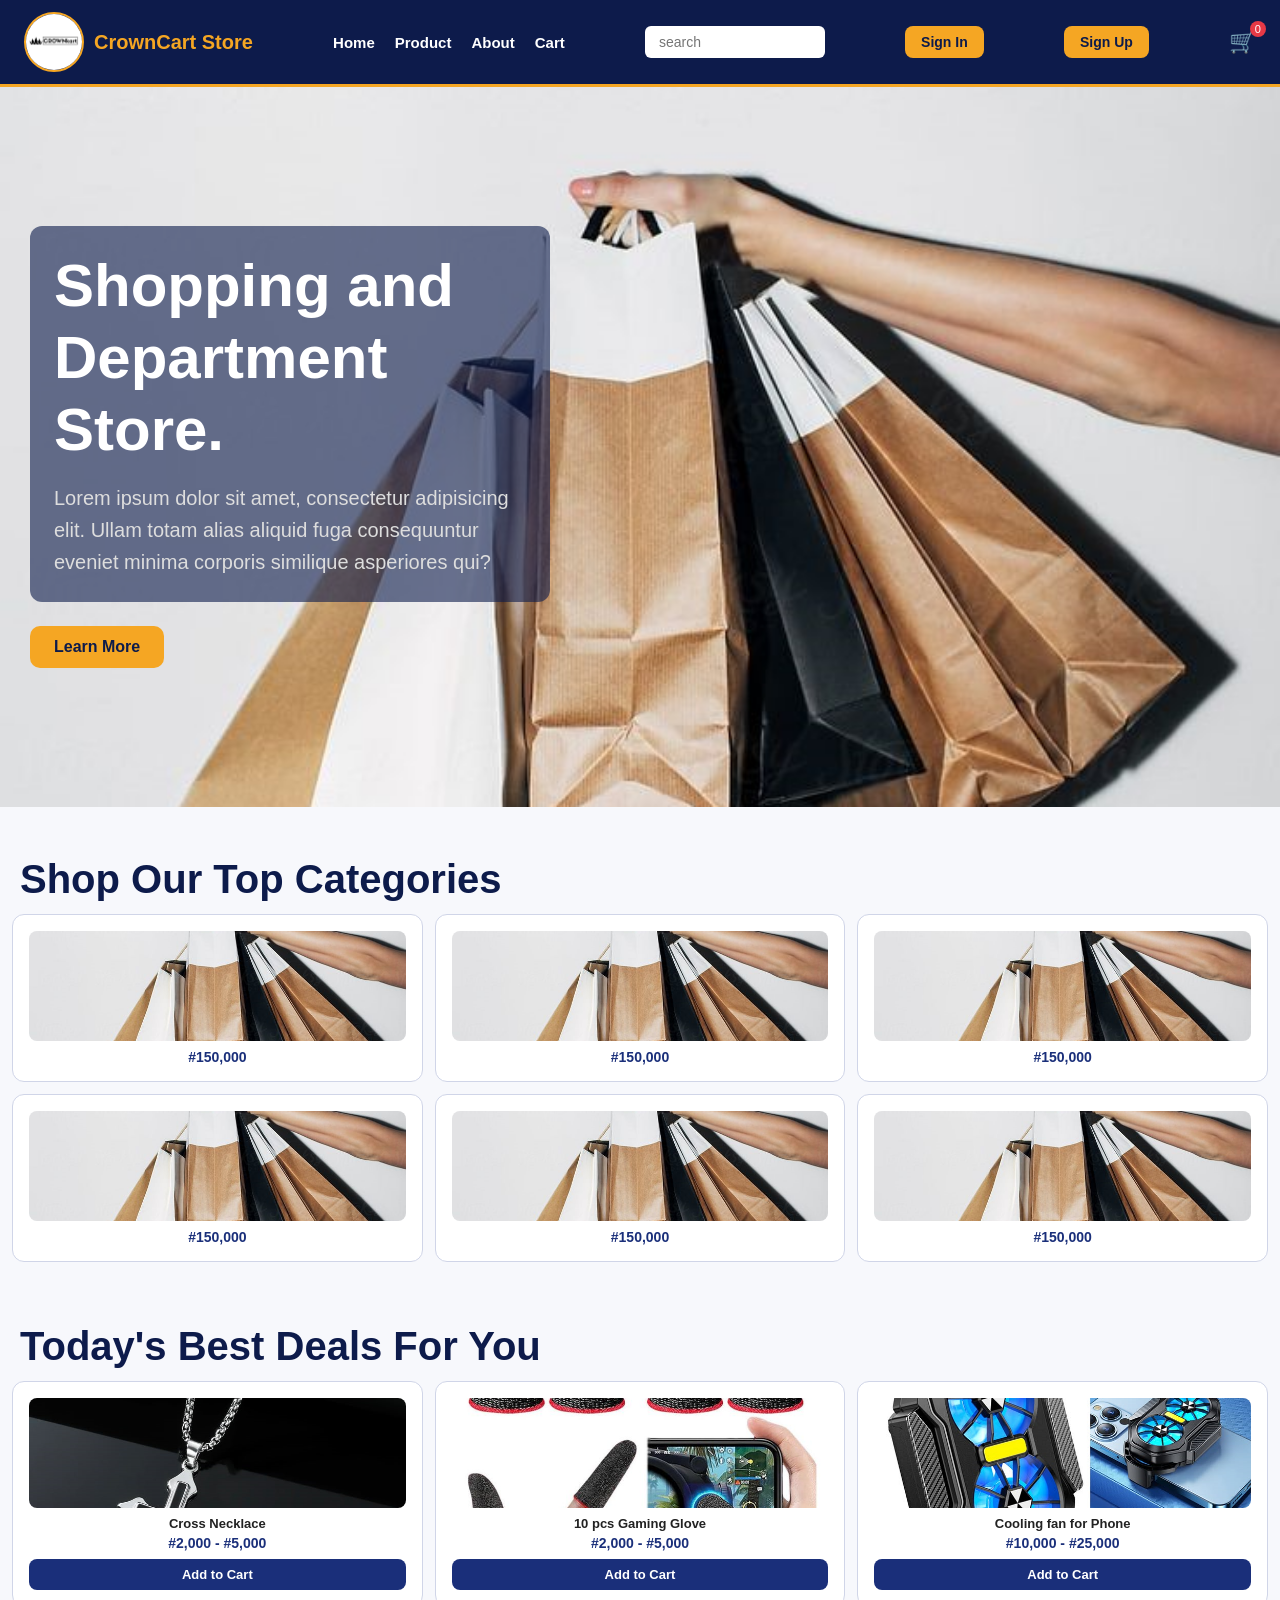
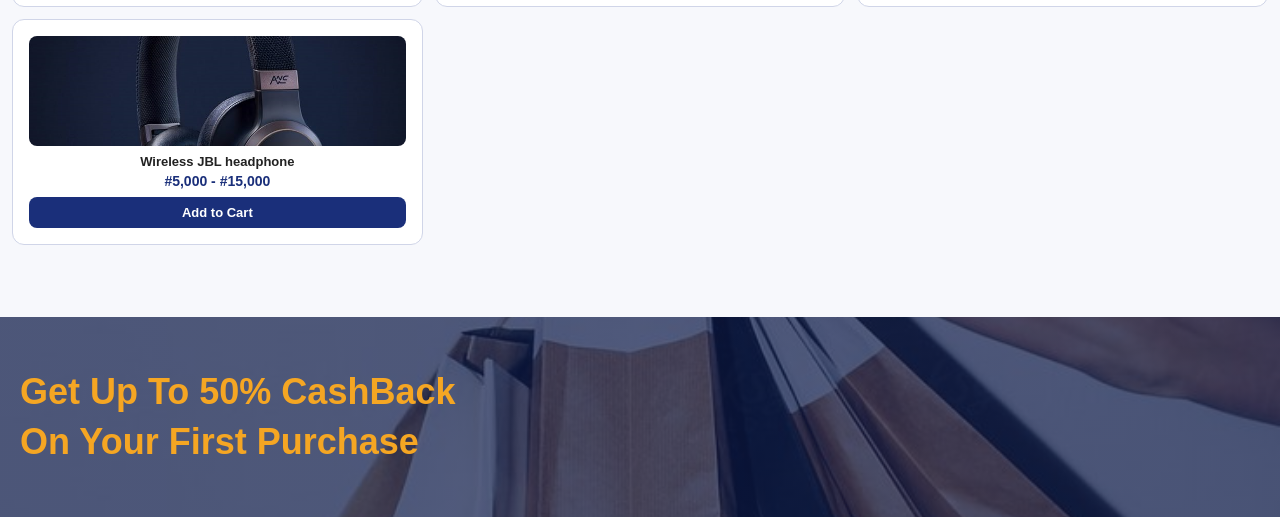
<file: index.html>
<!DOCTYPE html>
<html lang="en">
<head>
    <meta charset="UTF-8">
    <meta name="viewport" content="width=device-width, initial-scale=1.0">
    <title>CrownCart Store</title>
    <link rel="stylesheet" href="online.css">
</head>
<body>
    <header>
        <div class="crownhead">
        <img src="images/crownlogo.png" alt="">
        <h1>CrownCart Store</h1>
        </div>
        <nav>
            <ul>
                <a href="index.html"><li>Home</li></a>
                <a href="product.html"><li>Product</li></a>
                <a href="about.html"><li>About</li></a>
                <a href="cart.html"><li>Cart</li></a>
            </ul>
        </nav>
        <input type="search" placeholder="search" class="search">
        <button class="sign" onclick="window.location.href='signin.html'">Sign In</button>
<button class="sign" onclick="window.location.href='signup.html'">Sign Up</button>
        <div class="cart-icon" onclick="goToCart()">🛒 <span id="cart-count">0</span></div>
        <button class="hamburger" onclick="this.closest('header').querySelector('nav').classList.toggle('open')">
  <span></span>
  <span></span>
  <span></span>
</button>
    </header>
    <div id="welcome-banner" style="display:none; background:#0D1B4B; color:#F5A623; 
     text-align:center; padding:10px; font-weight:bold; font-size:15px;">
</div>
    <div class="crownback">
        <div>
        <h1>Shopping and <br>Department Store.</h1>
        <p>Lorem ipsum dolor sit amet, consectetur adipisicing elit. Ullam totam alias aliquid fuga consequuntur eveniet minima corporis similique asperiores qui?</p>
        </div>
        <a href="about.html"> <button class="learn">Learn More</button></a>
    </div>
    <h1 class="cat">Shop Our Top Categories</h1>
    <main class="maintop">
        <div class="top">
            <img src="images/download.png" alt="">
            <p>#150,000</p>
        </div>
         <div class="top">
            <img src="images/download.png" alt="">
            <p>#150,000</p>
        </div>
         <div class="top">
            <img src="images/download.png" alt="">
            <p>#150,000</p>
        </div>
         <div class="top">
            <img src="images/download.png" alt="">
            <p>#150,000</p>
        </div>
         <div class="top">
            <img src="images/download.png" alt="">
            <p>#150,000</p>
        </div>
         <div class="top">
            <img src="images/download.png" alt="">
            <p>#150,000</p>
        </div>
    </main >
     <h1 class="best">Today's Best Deals For You</h1>
    <main class="maintop">
    <div class="top">
            <img src="cross.png" alt="">
            <h6>Cross Necklace</h6>
            <p>#2,000 - #5,000</p>
            <button onclick="addToCart('Cross Necklace', 2500, 'cross.png')">
Add to Cart
</button>
        </div>
         <div class="top">
            <img src="gamingglove.png" alt="">
             <h6>10 pcs Gaming Glove</h6>
            <p>#2,000 - #5,000</p>
             <button onclick="addToCart('10 pcs Gaming Glove', 3999, 'gamingglove.png')">
Add to Cart
</button>
        </div>
         <div class="top">
            <img src="Coolingfan.png" alt="">
             <h6>Cooling fan for Phone</h6>
            <p>#10,000 - #25,000</p>
             <button onclick="addToCart('Cooling fan for Phone',13500, 'Coolingfan.png')">
Add to Cart
</button>
        </div>
         <div class="top">
            <img src="JBL.png" alt="">
             <h6>Wireless JBL headphone</h6>
            <p>#5,000 - #15,000</p>
                <button onclick="addToCart('Wireless JBL headphone', 12599, 'JBL.png')">
Add to Cart
</button>
        </div>
        </main>
        <div class="lastdiv">
            <h1>Get Up To 50% CashBack <br>On Your First Purchase </h1>
        </div>
   <script>
// ===== CART COUNT =====
function updateCartCount() {
    const loggedInUser = JSON.parse(localStorage.getItem("loggedInUser"));
    const cartKey = loggedInUser ? "cart_" + loggedInUser.email : "cart";
    let cart = JSON.parse(localStorage.getItem(cartKey)) || [];
    let totalItems = 0;
    cart.forEach(item => totalItems += item.quantity);
    document.getElementById("cart-count").innerText = totalItems;
}

// ===== GO TO CART =====
function goToCart() {
    window.location.href = "cart.html";
}

// ===== ADD TO CART =====
function addToCart(name, price, image) {
    const loggedInUser = JSON.parse(localStorage.getItem("loggedInUser"));

    if (!loggedInUser) {
        localStorage.setItem("redirectAfterLogin", window.location.href);
        alert("Please sign in to add items to your cart.");
        window.location.href = "signin.html";
        return;
    }

    const cartKey = "cart_" + loggedInUser.email;
    let cart = JSON.parse(localStorage.getItem(cartKey)) || [];
    cart.push({ name, price, image, quantity: 1 });
    localStorage.setItem(cartKey, JSON.stringify(cart));
    alert("Added to cart!");
    updateCartCount();
}

// ===== LOGOUT =====
function logout() {
    localStorage.removeItem("loggedInUser");
    location.reload();
}

// ===== ON PAGE LOAD =====
const loggedInUser = JSON.parse(localStorage.getItem("loggedInUser"));

if (loggedInUser) {
    // Hide sign in/up buttons
    document.querySelectorAll(".sign").forEach(btn => btn.style.display = "none");

    // Show greeting in header
    const header = document.querySelector("header");
    const greeting = document.createElement("span");
    greeting.style.cssText = "color:#F5A623; font-weight:bold; font-size:14px;";
    greeting.innerHTML = `<a href="profile.html" style="color:#F5A623; font-weight:bold;">👤 ${loggedInUser.name}</a> | <a href="#" onclick="logout()" style="color:#E63946;">Logout</a>`;
    header.appendChild(greeting);

    // Show welcome banner
    const banner = document.getElementById("welcome-banner");
    banner.style.display = "block";
    banner.textContent = `👋 Welcome back, ${loggedInUser.name}! Check out today's deals.`;
}

updateCartCount();
</script>
    
</body>
</html>
</file>
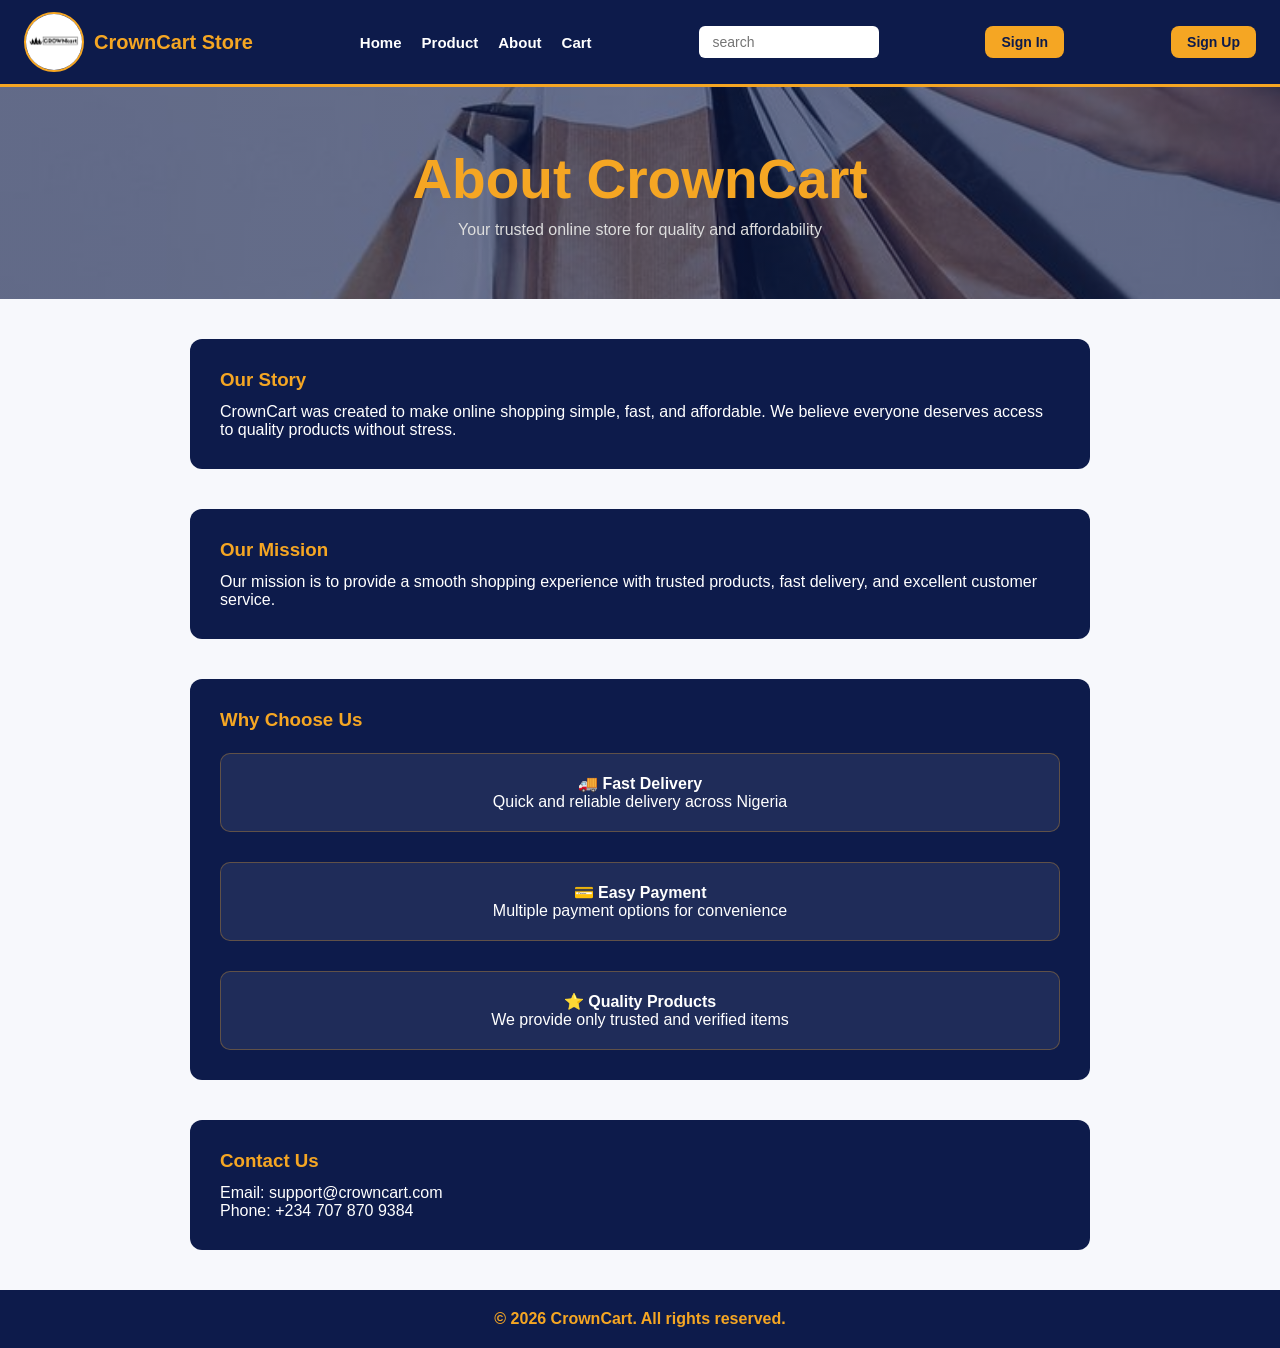
<file: about.html>
<!DOCTYPE html>
<html lang="en">
<head>
    <meta charset="UTF-8">
    <meta name="viewport" content="width=device-width, initial-scale=1.0">
    <title>CrownCart Store</title>
    <link rel="stylesheet" href="online.css">



</head>

<body>
     <header>
        <div class="crownhead">
        <img src="images/crownlogo.png" alt="">
        <h1>CrownCart Store</h1>
        </div>
        <nav>
            <ul>
                <a href="index.html"><li>Home</li></a>
                <a href="product.html"><li>Product</li></a>
                <a href="about.html"><li>About</li></a>
                <a href="cart.html"><li>Cart</li></a>
            </ul>
        </nav>
        <input type="search" placeholder="search" class="search">
        <button class="sign" onclick="window.location.href='signin.html'">Sign In</button>
<button class="sign" onclick="window.location.href='signup.html'">Sign Up</button>
        <button class="hamburger" onclick="this.closest('header').querySelector('nav').classList.toggle('open')">
  <span></span>
  <span></span>
  <span></span>
</button>
    </header>



<!-- HERO -->
<div class="hero">
    <h2>About CrownCart</h2>
    <p>Your trusted online store for quality and affordability</p>
</div>

<!-- STORY -->
<div class="section">
    <h3>Our Story</h3>
    <p>
        CrownCart was created to make online shopping simple, fast, and affordable.
        We believe everyone deserves access to quality products without stress.
    </p>
</div>

<!-- MISSION -->
<div class="section">
    <h3>Our Mission</h3>
    <p>
        Our mission is to provide a smooth shopping experience with trusted products,
        fast delivery, and excellent customer service.
    </p>
</div>

<!-- FEATURES -->
<div class="section">
    <h3>Why Choose Us</h3>

    <div class="features">
        <div class="box">
            <h4>🚚 Fast Delivery</h4>
            <p>Quick and reliable delivery across Nigeria</p>
        </div>

        <div class="box">
            <h4>💳 Easy Payment</h4>
            <p>Multiple payment options for convenience</p>
        </div>

        <div class="box">
            <h4>⭐ Quality Products</h4>
            <p>We provide only trusted and verified items</p>
        </div>
    </div>
</div>

<!-- CONTACT -->
<div class="section">
    <h3>Contact Us</h3>
    <p>Email: support@crowncart.com</p>
    <p>Phone: +234 707 870 9384</p>
</div>

<footer>
    <p>© 2026 CrownCart. All rights reserved.</p>
</footer>
<script>
    const loggedInUser = JSON.parse(localStorage.getItem("loggedInUser"));
    if (loggedInUser) {
        document.querySelectorAll(".sign").forEach(btn => btn.style.display = "none");
        const header = document.querySelector("header");
        const greeting = document.createElement("span");
        greeting.style.cssText = "color:#F5A623; font-weight:bold; font-size:14px;";
       greeting.innerHTML = `<a href="profile.html" style="color:#F5A623; font-weight:bold;">👤 ${loggedInUser.name}</a> | <a href="#" onclick="logout()" style="color:#E63946;">Logout</a>`;
        header.appendChild(greeting);
    }

    function logout() {
        localStorage.removeItem("loggedInUser");
        location.reload();
    }

    function addToCart(name, price, image) {
    const loggedInUser = JSON.parse(localStorage.getItem("loggedInUser"));
    
    // Block if not logged in
    if (!loggedInUser) {
        alert("Please sign in to add items to your cart.");
        window.location.href = "signin.html";
        return;
    }

    let cart = JSON.parse(localStorage.getItem("cart")) || [];
    cart.push({ name, price, image, quantity: 1 });
    localStorage.setItem("cart", JSON.stringify(cart));
    alert("Added to cart!");
    updateCartCount();
}
</script>
</body>
</html>
</file>
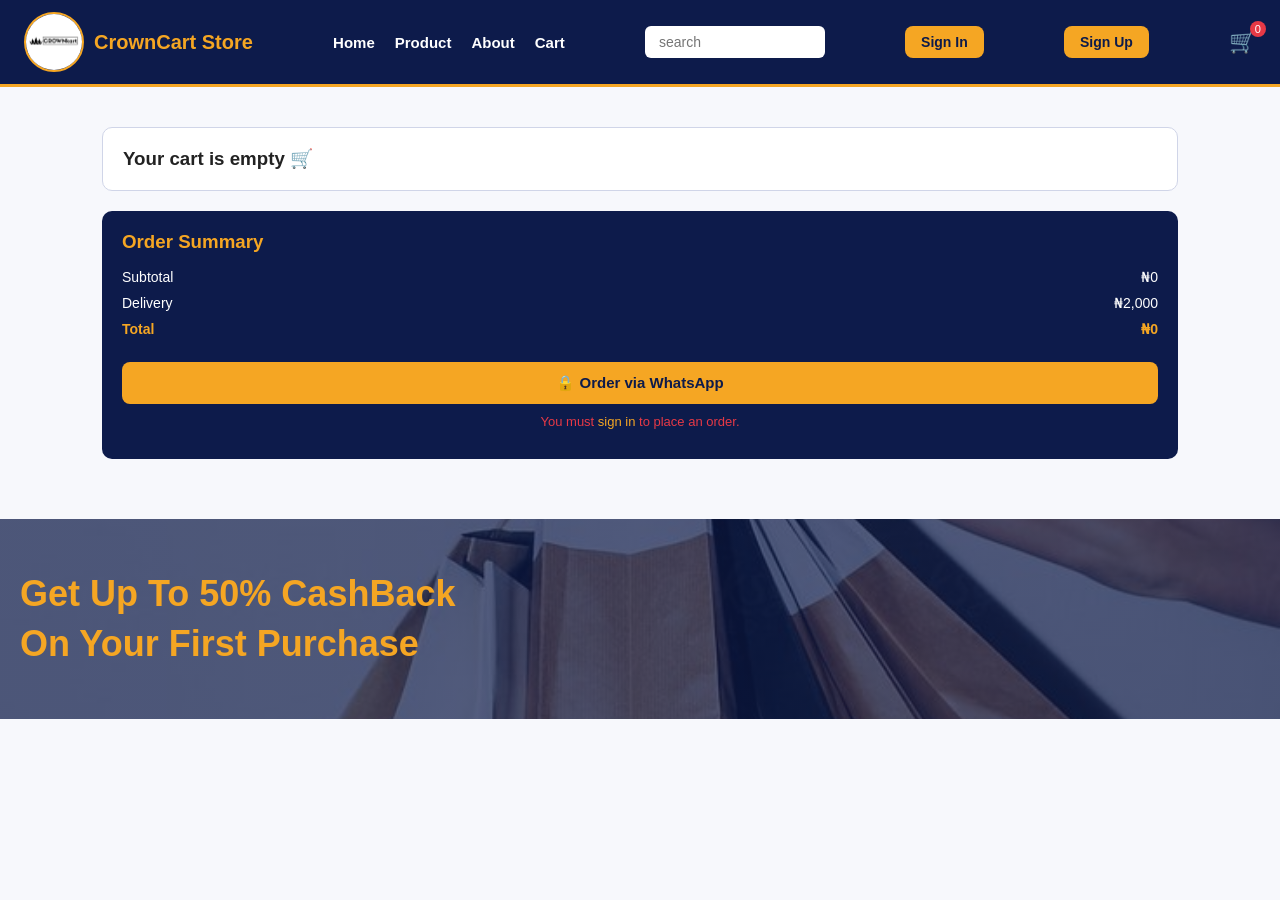
<file: cart.html>
<!DOCTYPE html>
<html lang="en">
<head>
<meta charset="UTF-8">
<meta name="viewport" content="width=device-width, initial-scale=1.0">
<title>Cart Page</title>
<link rel="stylesheet" href="online.css">
</head>

<body>
      <header>
        <div class="crownhead">
        <img src="images/crownlogo.png" alt="">
        <h1>CrownCart Store</h1>
        </div>
        <nav>
            <ul>
                <a href="index.html"><li>Home</li></a>
                <a href="product.html"><li>Product</li></a>
                <a href="about.html"><li>About</li></a>
                <a href="cart.html"><li>Cart</li></a>
            </ul>
        </nav>
        <input type="search" placeholder="search" class="search">
        <button class="sign" onclick="window.location.href='signin.html'">Sign In</button>
<button class="sign" onclick="window.location.href='signup.html'">Sign Up</button>
        <div class="cart-icon" onclick="goToCart()">
    🛒 <span id="cart-count">0</span>
</div>
<button class="hamburger" onclick="this.closest('header').querySelector('nav').classList.toggle('open')">
  <span></span>
  <span></span>
  <span></span>
</button>
    </header>

<div class="container">

    <!-- CART ITEMS -->
   <div class="cart" id="cart"></div>



    <!-- SUMMARY -->
    <div class="summary">
        <h3>Order Summary</h3>
        <p><span>Subtotal</span> <span id="subtotal">₦0</span></p>
        <p><span>Delivery</span> <span>₦2,000</span></p>
        <p class="total"><span>Total</span> <span id="total">₦0</span></p>

      <button class="checkout" onclick="checkoutWhatsApp()">
    🔒 Order via WhatsApp
</button>

<!-- Show this message to guests -->
<p id="login-notice" style="
    color: #E63946; 
    font-size: 13px; 
    text-align: center; 
    margin-top: 10px;
    display: none;">
    You must <a href="signin.html" style="color:#F5A623;">sign in</a> to place an order.
</p>


    </div>

</div>


 <div class="lastdiv">
            <h1>Get Up To 50% CashBack <br>On Your First Purchase </h1>
        </div>

<script>
        // Show notice if guest
    if (!JSON.parse(localStorage.getItem("loggedInUser"))) {
        document.getElementById("login-notice").style.display = "block";
    }
// ===== CART KEY =====
const loggedInUser = JSON.parse(localStorage.getItem("loggedInUser"));
const cartKey = loggedInUser ? "cart_" + loggedInUser.email : "cart_guest";

// ===== LOAD CART =====
function loadCart() {
    let cart = JSON.parse(localStorage.getItem(cartKey)) || [];
    let cartBox = document.getElementById("cart");
    cartBox.innerHTML = "";

    if (cart.length === 0) {
        cartBox.innerHTML = "<h3>Your cart is empty 🛒</h3>";
        document.getElementById("subtotal").innerText = "₦0";
        document.getElementById("total").innerText = "₦0";
        return;
    }

    let subtotal = 0;
    cart.forEach((item, index) => {
        subtotal += item.price * item.quantity;
        cartBox.innerHTML += `
        <div class="cart-item">
            <img src="${item.image}">
            <div class="info">
                <h4>${item.name}</h4>
                <p class="price">₦${item.price.toLocaleString()}</p>
                <div class="qty">
                    <button onclick="changeQty(${index}, -1)">-</button>
                    <span>${item.quantity}</span>
                    <button onclick="changeQty(${index}, 1)">+</button>
                </div>
                <p class="remove" onclick="removeItem(${index})">Remove</p>
            </div>
        </div>`;
    });

    document.getElementById("subtotal").innerText = "₦" + subtotal.toLocaleString();
    document.getElementById("total").innerText = "₦" + (subtotal + 2000).toLocaleString();
}

// ===== CHANGE QUANTITY =====
function changeQty(index, change) {
    let cart = JSON.parse(localStorage.getItem(cartKey));
    cart[index].quantity += change;
    if (cart[index].quantity <= 0) cart.splice(index, 1);
    localStorage.setItem(cartKey, JSON.stringify(cart));
    loadCart();
    updateCartCount();
}

// ===== REMOVE ITEM =====
function removeItem(index) {
    let cart = JSON.parse(localStorage.getItem(cartKey));
    cart.splice(index, 1);
    localStorage.setItem(cartKey, JSON.stringify(cart));
    loadCart();
    updateCartCount();
}

// ===== CART COUNT =====
function updateCartCount() {
    let cart = JSON.parse(localStorage.getItem(cartKey)) || [];
    let totalItems = 0;
    cart.forEach(item => totalItems += item.quantity);
    document.getElementById("cart-count").innerText = totalItems;
}

function goToCart() {
    window.location.href = "cart.html";
}

// ===== WHATSAPP CHECKOUT =====
function checkoutWhatsApp() {
    // Block if not logged in
    if (!loggedInUser) {
        alert("Please sign in to place an order.");
        localStorage.setItem("redirectAfterLogin", window.location.href);
        window.location.href = "signin.html";
        return;
    }

    let cart = JSON.parse(localStorage.getItem(cartKey)) || [];
    if (cart.length === 0) { alert("Your cart is empty"); return; }

    let message = "Hello, I want to order:%0A%0A";
    let total = 0;
    cart.forEach(item => {
        message += `${item.name} - ₦${item.price} x ${item.quantity}%0A`;
        total += item.price * item.quantity;
    });
    message += `%0ATotal: ₦${total.toLocaleString()}`;
    window.open(`https://wa.me/2347078709384?text=${message}`, "_blank");
}

// ===== LOGOUT =====
function logout() {
    localStorage.removeItem("loggedInUser");
    location.reload();
}

// ===== HEADER GREETING =====
if (loggedInUser) {
    document.querySelectorAll(".sign").forEach(btn => btn.style.display = "none");
    const header = document.querySelector("header");
    const greeting = document.createElement("span");
    greeting.style.cssText = "color:#F5A623; font-weight:bold; font-size:14px;";
  greeting.innerHTML = `<a href="profile.html" style="color:#F5A623; font-weight:bold;">👤 ${loggedInUser.name}</a> | <a href="#" onclick="logout()" style="color:#E63946;">Logout</a>`;
    header.appendChild(greeting);
}

// ===== RUN ON LOAD =====
loadCart();
updateCartCount();

      function checkoutWhatsApp() {
    if (!loggedInUser) {
        alert("Please sign in to place an order.");
        localStorage.setItem("redirectAfterLogin", window.location.href);
        window.location.href = "signin.html";
        return;
    }

    let cart = JSON.parse(localStorage.getItem(cartKey)) || [];
    if (cart.length === 0) { alert("Your cart is empty"); return; }

    // ===== SAVE ORDER TO HISTORY =====
    const orderKey = "orders_" + loggedInUser.email;
    let orders = JSON.parse(localStorage.getItem(orderKey)) || [];

    const newOrder = {
        id: Date.now(),
        date: new Date().toLocaleDateString(),
        items: cart,
        total: cart.reduce((sum, item) => sum + item.price * item.quantity, 0) + 2000,
        status: "Pending"
    };

    orders.push(newOrder);
    localStorage.setItem(orderKey, JSON.stringify(orders));

    // ===== CLEAR CART AFTER ORDER =====
    localStorage.removeItem(cartKey);

    // ===== SEND TO WHATSAPP =====
    let message = "Hello, I want to order:%0A%0A";
    cart.forEach(item => {
        message += `${item.name} - ₦${item.price.toLocaleString()} x ${item.quantity}%0A`;
    });
    message += `%0ATotal: ₦${newOrder.total.toLocaleString()}`;
    window.open(`https://wa.me/2347078709384?text=${message}`, "_blank");

    loadCart();
    updateCartCount();
}
</script>
</body>
</html>
</file>
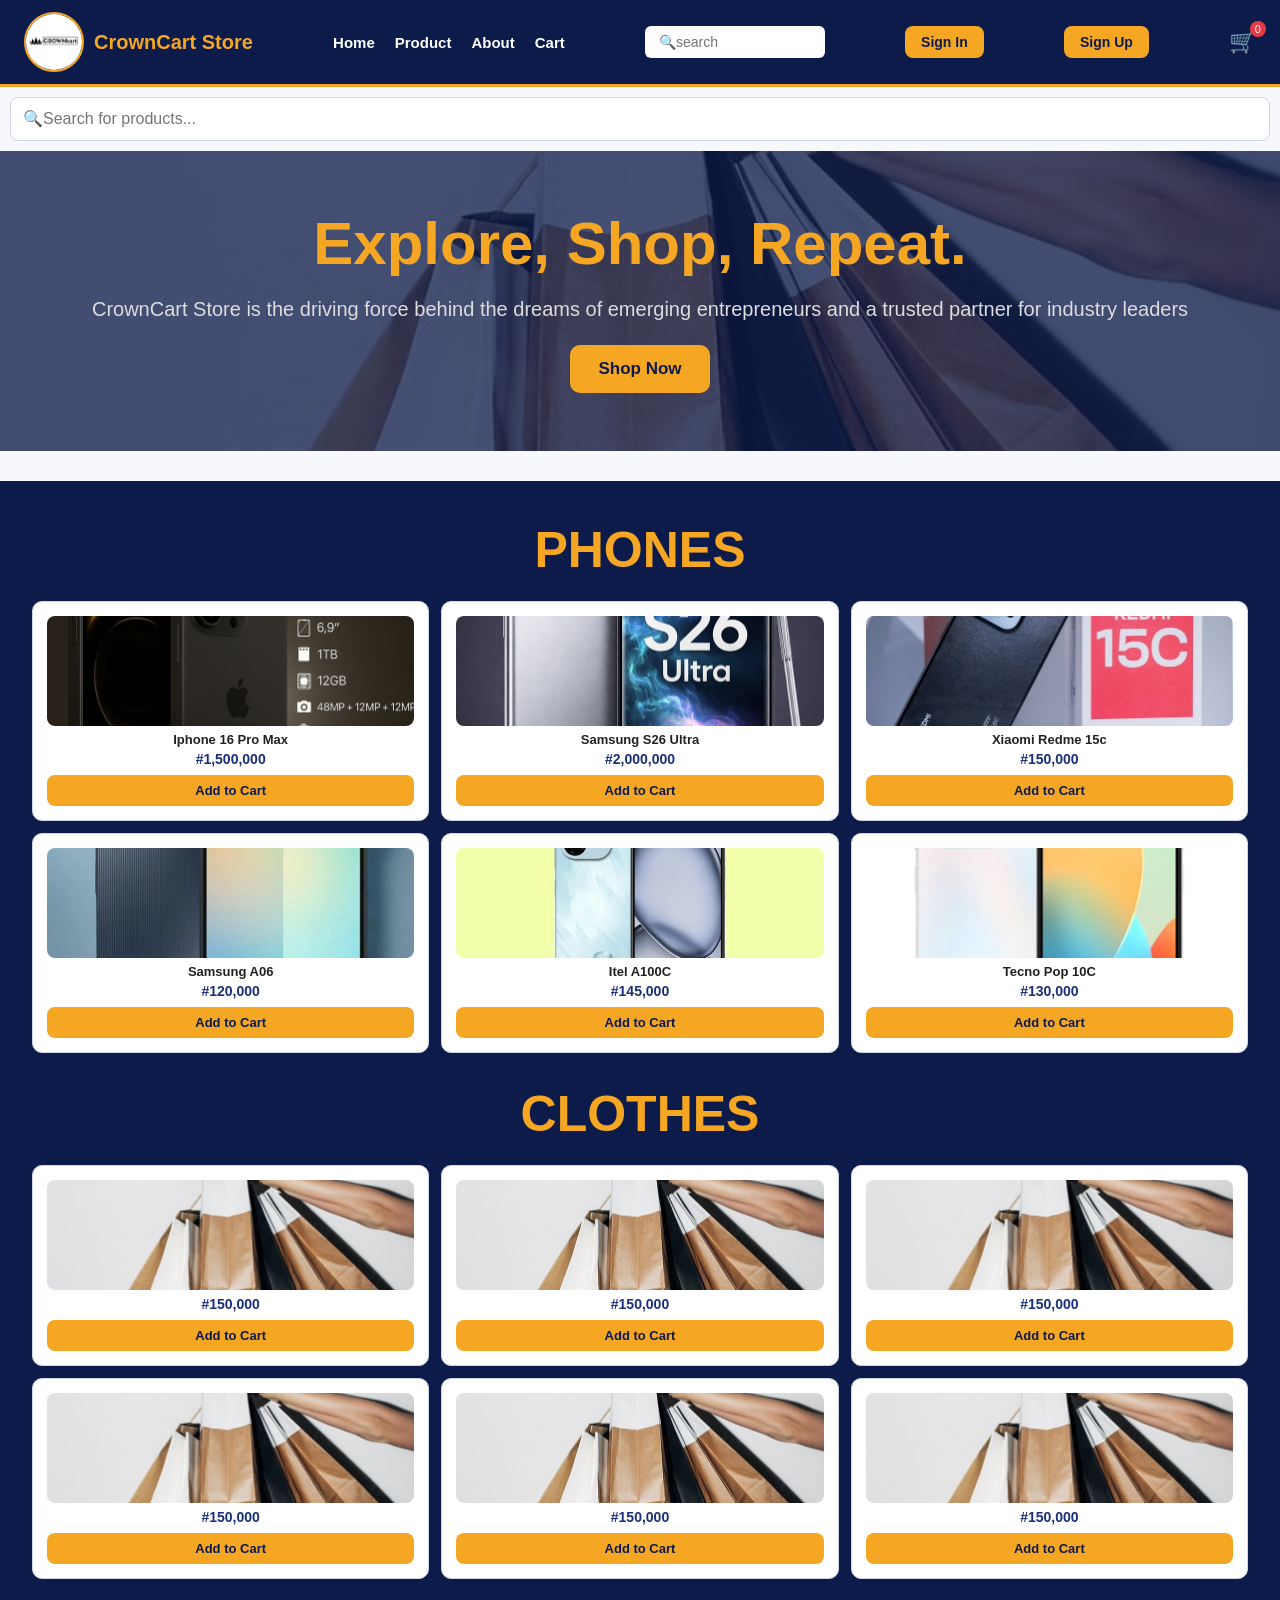
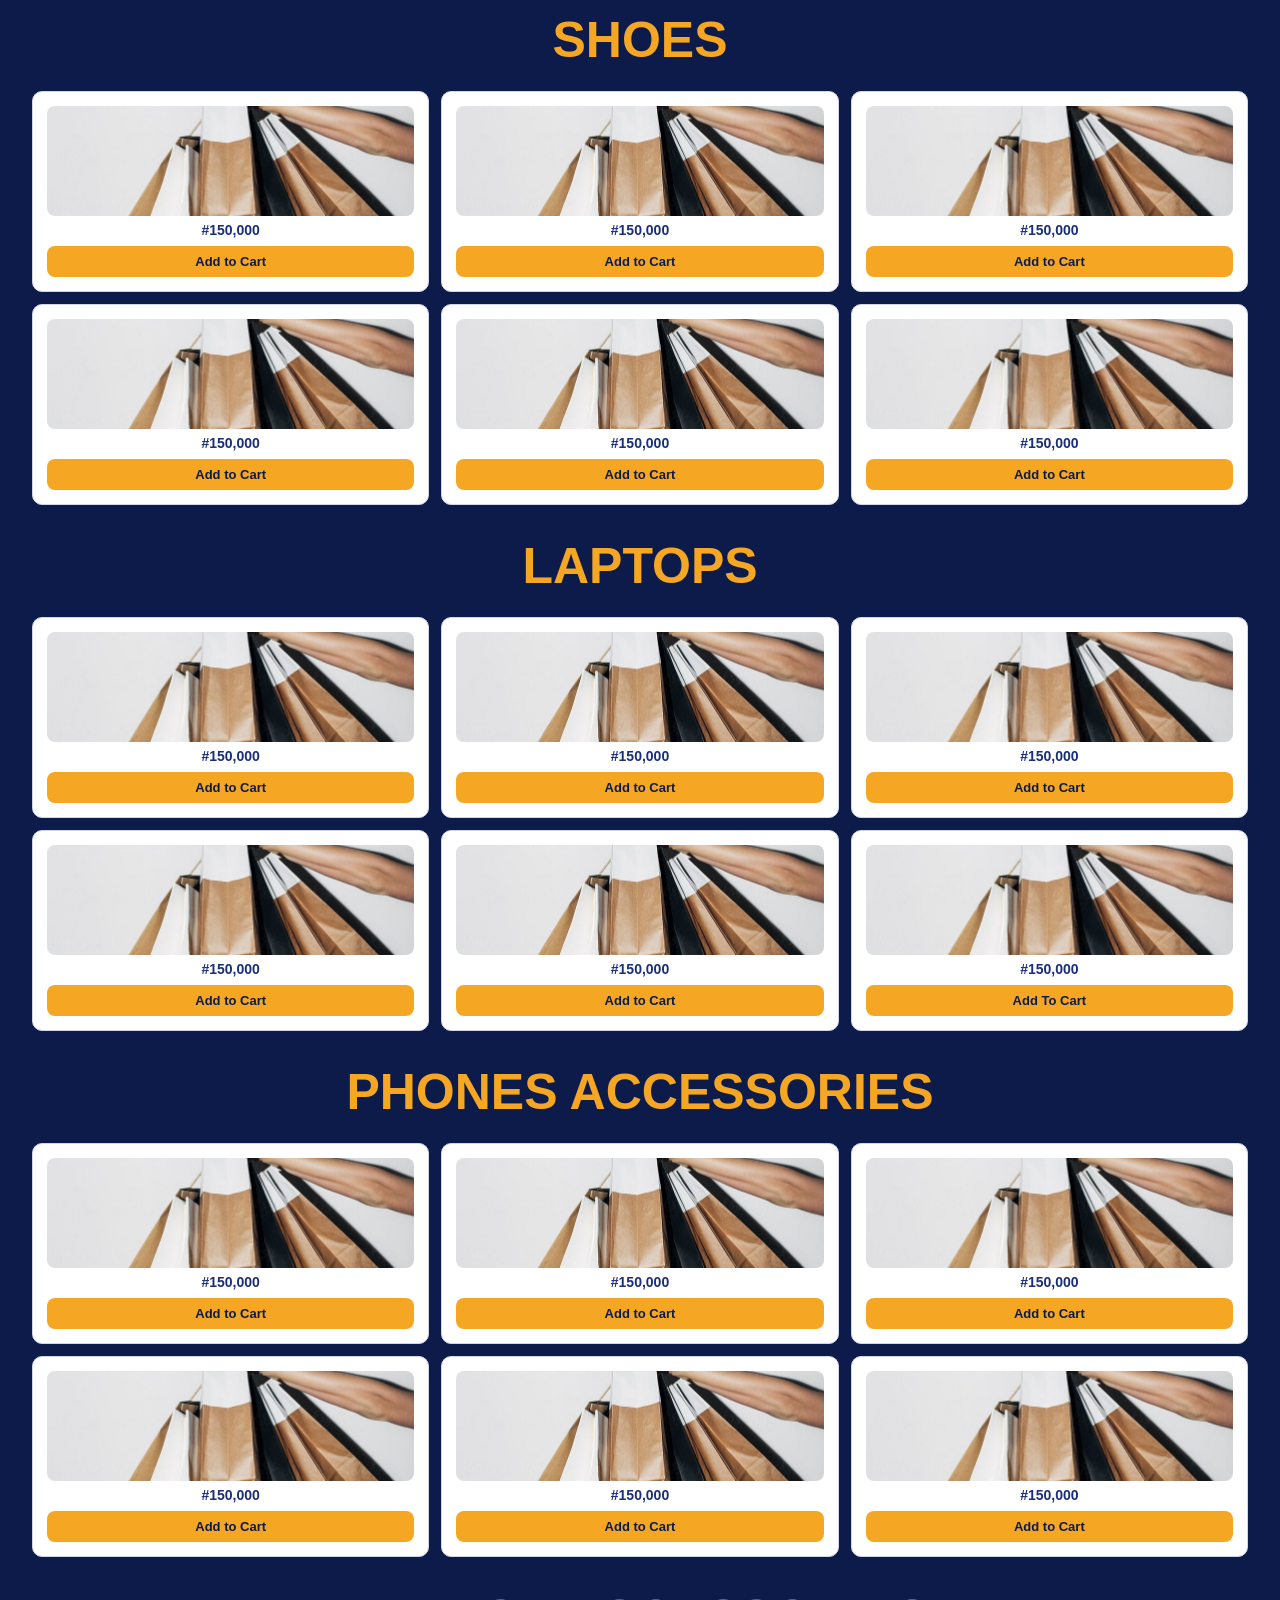
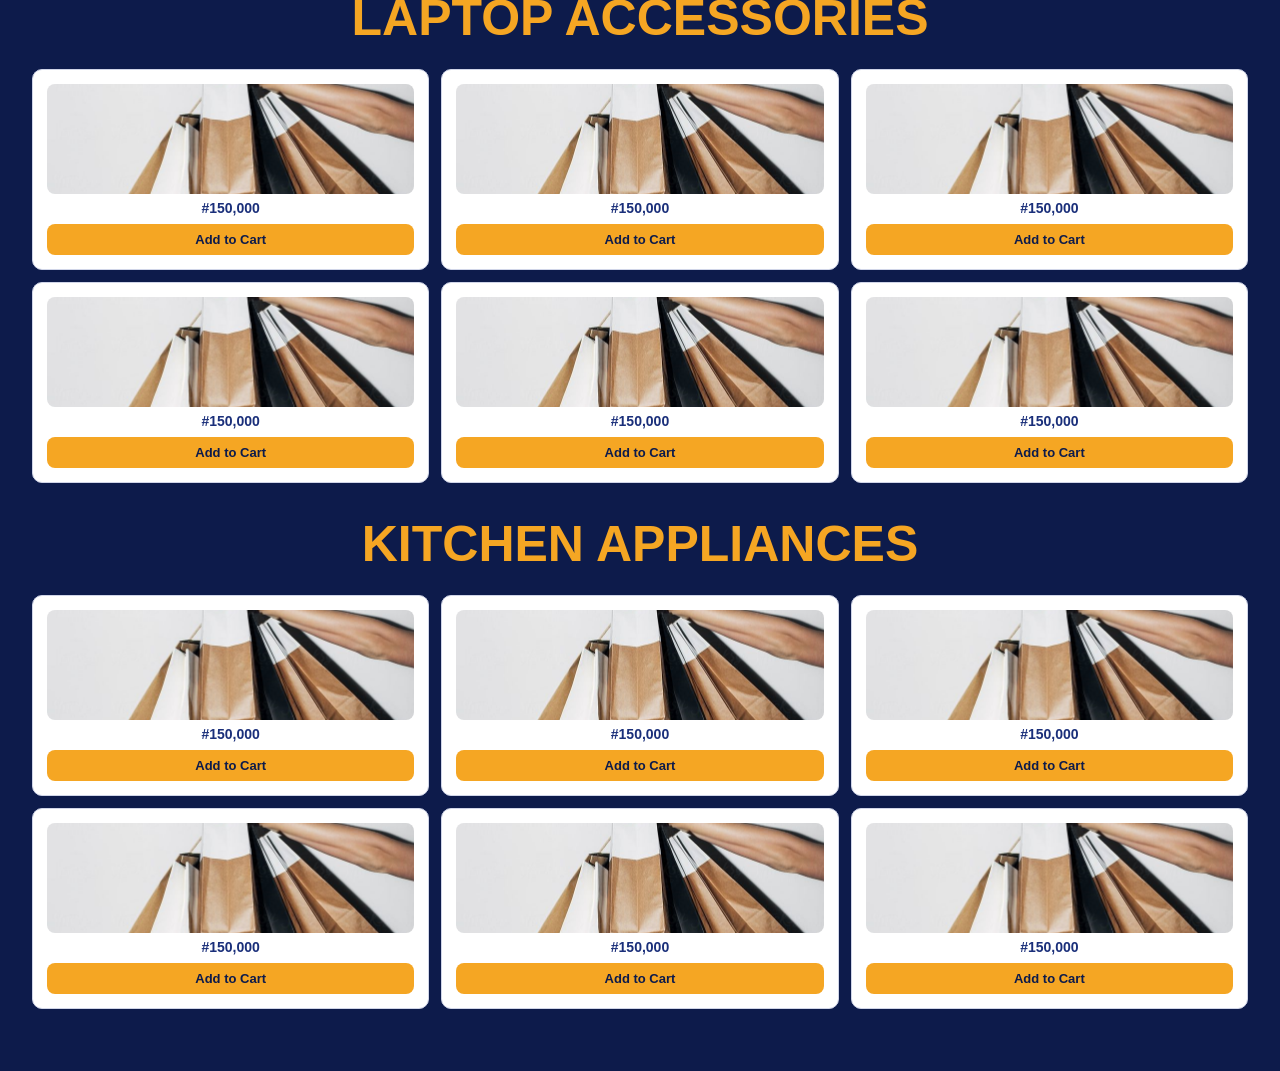
<file: product.html>
<!DOCTYPE html>
<html lang="en">
<head>
    <meta charset="UTF-8">
    <meta name="viewport" content="width=device-width, initial-scale=1.0">
    <title>CrownCart Product Page</title>
    <link rel="stylesheet" href="online.css">
</head>


<body>
     <header>
        <div class="crownhead">
        <img src="images/crownlogo.png" alt="">
        <h1>CrownCart Store</h1>
        </div>
        <nav>
            <ul>
                <a href="index.html"><li>Home</li></a>
                <a href="product.html"><li>Product</li></a>
                <a href="about.html"><li>About</li></a>
                <a href="cart.html"><li>Cart</li></a>
            </ul>
        </nav>
        <input type="search" placeholder="🔍search" class="search">
      <button class="sign" onclick="window.location.href='signin.html'">Sign In</button>
<button class="sign" onclick="window.location.href='signup.html'">Sign Up</button>
        <div class="cart-icon" onclick="goToCart()">
    🛒 <span id="cart-count">0</span>
</div>
<button class="hamburger" onclick="this.closest('header').querySelector('nav').classList.toggle('open')">
  <span></span>
  <span></span>
  <span></span>
</button>
    </header>

<input type="text" id="searchBox" placeholder="🔍Search for products..." onkeyup="searchProduct()">

<div class="products" id="productList"></div>

<div class="exp">
    <h1>Explore, Shop, Repeat.</h1>
    <div>
    <p>CrownCart Store is the driving force behind the dreams of emerging entrepreneurs and a trusted partner for industry leaders</p>
    </div>
    <section>
    <button>Shop Now</button>    
    </section>
</div>
<section class="Phones">
<h1>PHONES</h1>
<main class="mainto">
     <div class="to">
            <img src="images/iphone16.png" alt="">
            <h5>Iphone 16 Pro Max</h5>
            <p>#1,500,000</p>
            <button onclick="addToCart('iphone16 Pro Max', 1500000, 'images/iphone16.png')">
Add to Cart
</button>
        </div>
         <div class="to">
            <img src="images/Samsungs26.png" alt="">
            <h5>Samsung S26 Ultra</h5>
            <p>#2,000,000</p>
            <button onclick="addToCart('Samsung S26 Ultra', 2000000, 'images/Samsungs26.png')">
Add to Cart
</button>
        </div>
         <div class="to">
            <img src="images/REDMI15C.png" alt="">
            <h5>Xiaomi Redme 15c</h5>
            <p>#150,000</p>
            <button onclick="addToCart('Xiaomi Redme 15c', 150000, 'images/REDMI15C.png')">
Add to Cart
</button>
        </div>
         <div class="to">
            <img src="images/GalaxyA06.png" alt="">
            <h5>Samsung A06</h5>
            <p>#120,000</p>
           <button onclick="addToCart('Samsung A06', 120000, 'images/GalaxyA06.png')">
Add to Cart
</button>
        </div>
         <div class="to">
            <img src="images/ItelA100C.png" alt="">
            <h5>Itel A100C</h5>
            <p>#145,000</p>
         <button onclick="addToCart('Itel A100C<', 145000, 'images/ItelA100C.png')">
Add to Cart
</button>
        </div>
         <div class="to">
            <img src="images/TecnoPop8.png" alt="">
            <h5>Tecno Pop 10C</h5>
            <p>#130,000</p>
           <button onclick="addToCart('Tecno Pop 10C', 130000, 'images/TecnoPop8.png')">
Add to Cart
</button>
        </div>
</main>

<h1>CLOTHES</h1>
<main class="mainto">
     <div class="to">
            <img src="images/download.png" alt="">
            <p>#150,000</p>
          <button onclick="addToCart('Linen Shirt', 12000, 'https://via.placeholder.com/80')">
Add to Cart
</button>
        </div>
         <div class="to">
            <img src="images/download.png" alt="">
            <p>#150,000</p>
           <button onclick="addToCart('Linen Shirt', 12000, 'https://via.placeholder.com/80')">
Add to Cart
</button>
        </div>
         <div class="to">
            <img src="images/download.png" alt="">
            <p>#150,000</p>
          <button onclick="addToCart('Linen Shirt', 12000, 'https://via.placeholder.com/80')">
Add to Cart
</button>
        </div>
         <div class="to">
            <img src="images/download.png" alt="">
            <p>#150,000</p>
            <button onclick="addToCart('Linen Shirt', 12000, 'https://via.placeholder.com/80')">
Add to Cart
</button>
        </div>
         <div class="to">
            <img src="images/download.png" alt="">
            <p>#150,000</p>
            <button onclick="addToCart('Linen Shirt', 12000, 'https://via.placeholder.com/80')">
Add to Cart
</button>
        </div>
         <div class="to">
            <img src="images/download.png" alt="">
            <p>#150,000</p>
            <button onclick="addToCart('Linen Shirt', 12000, 'https://via.placeholder.com/80')">
Add to Cart
</button>
        </div>
</main>

<h1>SHOES</h1>
<main class="mainto">
     <div class="to">
            <img src="images/download.png" alt="">
            <p>#150,000</p>
           <button onclick="addToCart('Linen Shirt', 12000, 'https://via.placeholder.com/80')">
Add to Cart
</button>
        </div>
         <div class="to">
            <img src="images/download.png" alt="">
            <p>#150,000</p>
          <button onclick="addToCart('Linen Shirt', 12000, 'https://via.placeholder.com/80')">
Add to Cart
</button>
        </div>
         <div class="to">
            <img src="images/download.png" alt="">
            <p>#150,000</p>
           <button onclick="addToCart('Linen Shirt', 12000, 'https://via.placeholder.com/80')">
Add to Cart
</button>
        </div>
         <div class="to">
            <img src="images/download.png" alt="">
            <p>#150,000</p>
          <button onclick="addToCart('Linen Shirt', 12000, 'https://via.placeholder.com/80')">
Add to Cart
</button>
        </div>
         <div class="to">
            <img src="images/download.png" alt="">
            <p>#150,000</p>
           <button onclick="addToCart('Linen Shirt', 12000, 'https://via.placeholder.com/80')">
Add to Cart
</button>
        </div>
         <div class="to">
            <img src="images/download.png" alt="">
            <p>#150,000</p>
            <button onclick="addToCart('Linen Shirt', 12000, 'https://via.placeholder.com/80')">
Add to Cart
</button>
        </div>
</main>

<h1>LAPTOPS</h1>
<main class="mainto">
     <div class="to">
            <img src="images/download.png" alt="">
            <p>#150,000</p>
            <button onclick="addToCart('Linen Shirt', 12000, 'https://via.placeholder.com/80')">
Add to Cart
</button>
        </div>
         <div class="to">
            <img src="images/download.png" alt="">
            <p>#150,000</p>
           <button onclick="addToCart('Linen Shirt', 12000, 'https://via.placeholder.com/80')">
Add to Cart
</button>
        </div>
         <div class="to">
            <img src="images/download.png" alt="">
            <p>#150,000</p>
            <button onclick="addToCart('Linen Shirt', 12000, 'https://via.placeholder.com/80')">
Add to Cart
</button>
        </div>
         <div class="to">
            <img src="images/download.png" alt="">
            <p>#150,000</p>
            <button onclick="addToCart('Linen Shirt', 12000, 'https://via.placeholder.com/80')">
Add to Cart
</button>
        </div>
         <div class="to">
            <img src="images/download.png" alt="">
            <p>#150,000</p>
           <button onclick="addToCart('Linen Shirt', 12000, 'https://via.placeholder.com/80')">
Add to Cart
</button>
        </div>
         <div class="to">
            <img src="images/download.png" alt="">
            <p>#150,000</p>
            <button>Add To Cart</button>
        </div>
</main>

<h1>PHONES ACCESSORIES</h1>
<main class="mainto">
     <div class="to">
            <img src="images/download.png" alt="">
            <p>#150,000</p>
           <button onclick="addToCart('Linen Shirt', 12000, 'https://via.placeholder.com/80')">
Add to Cart
</button>
        </div>
         <div class="to">
            <img src="images/download.png" alt="">
            <p>#150,000</p>
           <button onclick="addToCart('Linen Shirt', 12000, 'https://via.placeholder.com/80')">
Add to Cart
</button>
        </div>
         <div class="to">
            <img src="images/download.png" alt="">
            <p>#150,000</p>
           <button onclick="addToCart('Linen Shirt', 12000, 'https://via.placeholder.com/80')">
Add to Cart
</button>
        </div>
         <div class="to">
            <img src="images/download.png" alt="">
            <p>#150,000</p>
           <button onclick="addToCart('Linen Shirt', 12000, 'https://via.placeholder.com/80')">
Add to Cart
</button>
        </div>
         <div class="to">
            <img src="images/download.png" alt="">
            <p>#150,000</p>
           <button onclick="addToCart('Linen Shirt', 12000, 'https://via.placeholder.com/80')">
Add to Cart
</button>
        </div>
         <div class="to">
            <img src="images/download.png" alt="">
            <p>#150,000</p>
            <button onclick="addToCart('Linen Shirt', 12000, 'https://via.placeholder.com/80')">
Add to Cart
</button>
        </div>
</main>

<h1>LAPTOP ACCESSORIES</h1>
<main class="mainto">
     <div class="to">
            <img src="images/download.png" alt="">
            <p>#150,000</p>
            <button onclick="addToCart('Linen Shirt', 12000, 'https://via.placeholder.com/80')">
Add to Cart
</button>
        </div>
         <div class="to">
            <img src="images/download.png" alt="">
            <p>#150,000</p>
           <button onclick="addToCart('Linen Shirt', 12000, 'https://via.placeholder.com/80')">
Add to Cart
</button>
        </div>
         <div class="to">
            <img src="images/download.png" alt="">
            <p>#150,000</p>
           <button onclick="addToCart('Linen Shirt', 12000, 'https://via.placeholder.com/80')">
Add to Cart
</button>
        </div>
         <div class="to">
            <img src="images/download.png" alt="">
            <p>#150,000</p>
            <button onclick="addToCart('Linen Shirt', 12000, 'https://via.placeholder.com/80')">
Add to Cart
</button>
        </div>
         <div class="to">
            <img src="images/download.png" alt="">
            <p>#150,000</p>
           <button onclick="addToCart('Linen Shirt', 12000, 'https://via.placeholder.com/80')">
Add to Cart
</button>
        </div>
         <div class="to">
            <img src="images/download.png" alt="">
            <p>#150,000</p>
          <button onclick="addToCart('Linen Shirt', 12000, 'https://via.placeholder.com/80')">
Add to Cart
</button>
        </div>
</main>

<h1>KITCHEN APPLIANCES</h1>
<main class="mainto">
     <div class="to">
            <img src="images/download.png" alt="">
            <p>#150,000</p>
           <button onclick="addToCart('Linen Shirt', 12000, 'https://via.placeholder.com/80')">
Add to Cart
</button>
        </div>
         <div class="to">
            <img src="images/download.png" alt="">
            <p>#150,000</p>
          <button onclick="addToCart('Linen Shirt', 12000, 'https://via.placeholder.com/80')">
Add to Cart
</button>
        </div>
         <div class="to">
            <img src="images/download.png" alt="">
            <p>#150,000</p>
            <button onclick="addToCart('Linen Shirt', 12000, 'https://via.placeholder.com/80')">
Add to Cart
</button>
        </div>
         <div class="to">
            <img src="images/download.png" alt="">
            <p>#150,000</p>
           <button onclick="addToCart('Linen Shirt', 12000, 'https://via.placeholder.com/80')">
Add to Cart
</button>
        </div>
         <div class="to">
            <img src="images/download.png" alt="">
            <p>#150,000</p>
            <button onclick="addToCart('Linen Shirt', 12000, 'https://via.placeholder.com/80')">
Add to Cart
</button>
        </div>
         <div class="to">
            <img src="images/download.png" alt="">
            <p>#150,000</p>
           <button onclick="addToCart('Linen Shirt', 12000, 'https://via.placeholder.com/80')">
Add to Cart
</button>
        </div>
</main>
</section>

<div class="marquee">
  <div class="marquee-content">
    🔥 Big Sale! Up to 50% Off &nbsp;&nbsp; | &nbsp;&nbsp;
    🚚 Free Delivery on Orders Above ₦20,000 &nbsp;&nbsp; | &nbsp;&nbsp;
    💳 Pay on Delivery Available &nbsp;&nbsp; | &nbsp;&nbsp;
    🛒 New Arrivals Just Dropped!
  </div>
</div>


<script>
// ===== CART COUNT =====
function updateCartCount() {
    const loggedInUser = JSON.parse(localStorage.getItem("loggedInUser"));
    const cartKey = loggedInUser ? "cart_" + loggedInUser.email : "cart";
    let cart = JSON.parse(localStorage.getItem(cartKey)) || [];
    let totalItems = 0;
    cart.forEach(item => totalItems += item.quantity);
    document.getElementById("cart-count").innerText = totalItems;
}

// ===== GO TO CART =====
function goToCart() {
    window.location.href = "cart.html";
}

// ===== ADD TO CART =====
function addToCart(name, price, image) {
    const loggedInUser = JSON.parse(localStorage.getItem("loggedInUser"));

    if (!loggedInUser) {
        localStorage.setItem("redirectAfterLogin", window.location.href);
        alert("Please sign in to add items to your cart.");
        window.location.href = "signin.html";
        return;
    }

    const cartKey = "cart_" + loggedInUser.email;
    let cart = JSON.parse(localStorage.getItem(cartKey)) || [];
    cart.push({ name, price, image, quantity: 1 });
    localStorage.setItem(cartKey, JSON.stringify(cart));
    alert("Added to cart!");
    updateCartCount();
}

// ===== LOGOUT =====
function logout() {
    localStorage.removeItem("loggedInUser");
    location.reload();
}

// ===== ON PAGE LOAD =====
const loggedInUser = JSON.parse(localStorage.getItem("loggedInUser"));

if (loggedInUser) {
    document.querySelectorAll(".sign").forEach(btn => btn.style.display = "none");
    const header = document.querySelector("header");
    const greeting = document.createElement("span");
    greeting.style.cssText = "color:#F5A623; font-weight:bold; font-size:14px;";
    greeting.innerHTML = `<a href="profile.html" style="color:#F5A623; font-weight:bold;">👤 ${loggedInUser.name}</a> | <a href="#" onclick="logout()" style="color:#E63946;">Logout</a>`;
    header.appendChild(greeting);
}

updateCartCount();
</script>

</body>
</html>
</file>
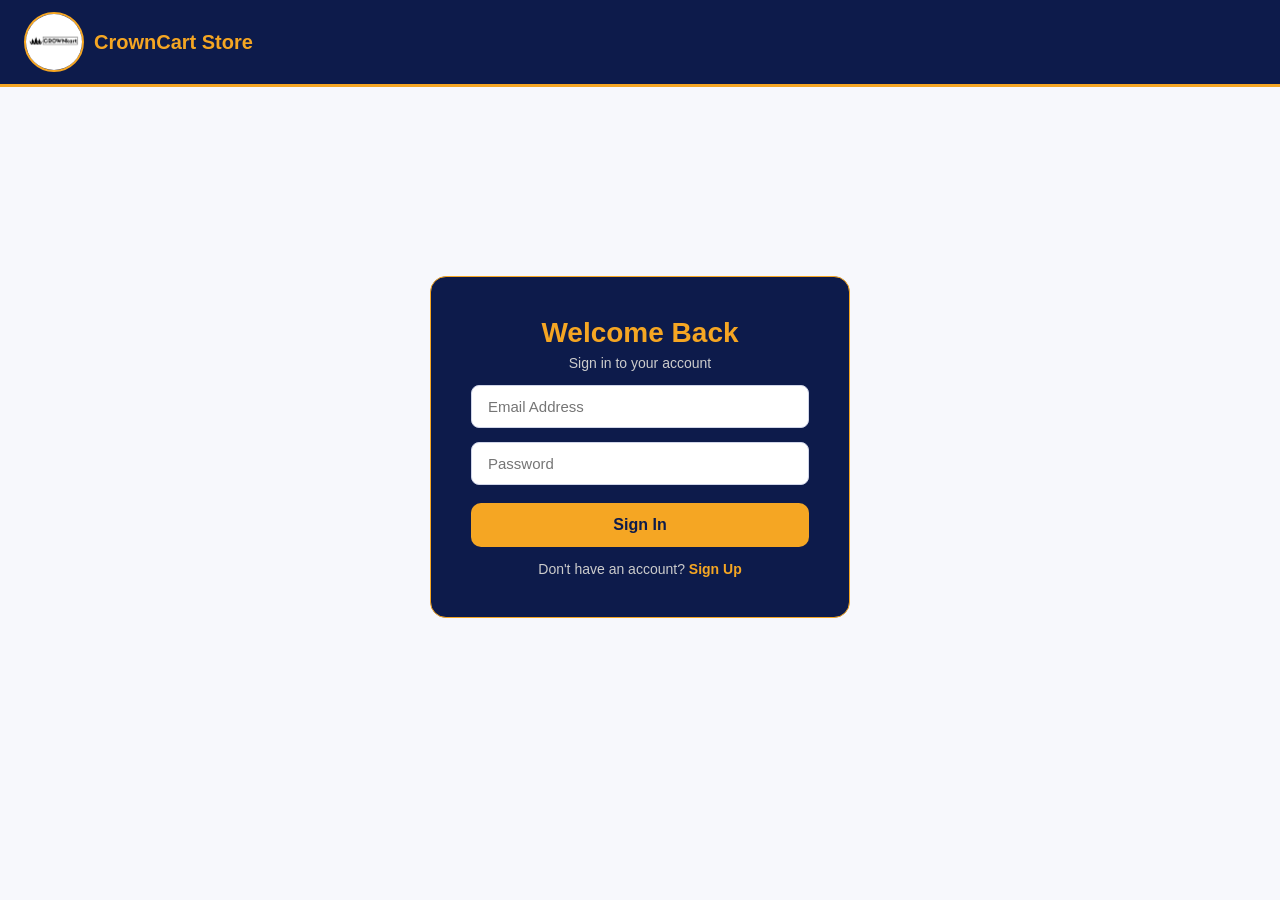
<file: profile.html>
<!DOCTYPE html>
<html lang="en">
<head>
    <meta charset="UTF-8">
    <meta name="viewport" content="width=device-width, initial-scale=1.0">
    <title>My Profile - CrownCart</title>
    <link rel="stylesheet" href="online.css">
</head>
<body>
    <header>
        <div class="crownhead">
            <img src="images/crownlogo.png" alt="">
            <h1>CrownCart Store</h1>
        </div>
        <nav>
            <ul>
                <a href="index.html"><li>Home</li></a>
                <a href="product.html"><li>Product</li></a>
                <a href="about.html"><li>About</li></a>
                <a href="cart.html"><li>Cart</li></a>
            </ul>
        </nav>
        <button class="hamburger" onclick="this.closest('header').querySelector('nav').classList.toggle('open')">
            <span></span><span></span><span></span>
        </button>
    </header>

    <!-- PROFILE INFO -->
    <div class="profile-container">
        <div class="profile-box">
            <div class="profile-avatar">👤</div>
            <h2 id="profile-name"></h2>
            <p id="profile-email"></p>
            <button onclick="logout()" class="logout-btn">Logout</button>
        </div>

        <!-- ORDER HISTORY -->
        <div class="orders-box">
            <h2>My Orders</h2>
            <div id="orders-list"></div>
        </div>
    </div>

<script>
    // Redirect if not logged in
    const loggedInUser = JSON.parse(localStorage.getItem("loggedInUser"));
    if (!loggedInUser) {
        alert("Please sign in to view your profile.");
        window.location.href = "signin.html";
    }

    // Show profile info
    document.getElementById("profile-name").textContent = loggedInUser.name;
    document.getElementById("profile-email").textContent = loggedInUser.email;

    // Load orders
    const orderKey = "orders_" + loggedInUser.email;
    const orders = JSON.parse(localStorage.getItem(orderKey)) || [];
    const ordersList = document.getElementById("orders-list");

    if (orders.length === 0) {
        ordersList.innerHTML = "<p class='no-orders'>You have no orders yet.</p>";
    } else {
        // Show newest first
        [...orders].reverse().forEach(order => {
            let itemsHTML = order.items.map(item =>
                `<p>• ${item.name} x${item.quantity} — ₦${item.price.toLocaleString()}</p>`
            ).join("");

            ordersList.innerHTML += `
            <div class="order-card">
                <div class="order-header">
                    <span>📦 Order #${order.id}</span>
                    <span class="order-status">${order.status}</span>
                </div>
                <p class="order-date">📅 ${order.date}</p>
                ${itemsHTML}
                <p class="order-total">Total: ₦${order.total.toLocaleString()}</p>
            </div>`;
        });
    }

    function logout() {
        localStorage.removeItem("loggedInUser");
        window.location.href = "index.html";
    }
</script>
</body>
</html>
</file>
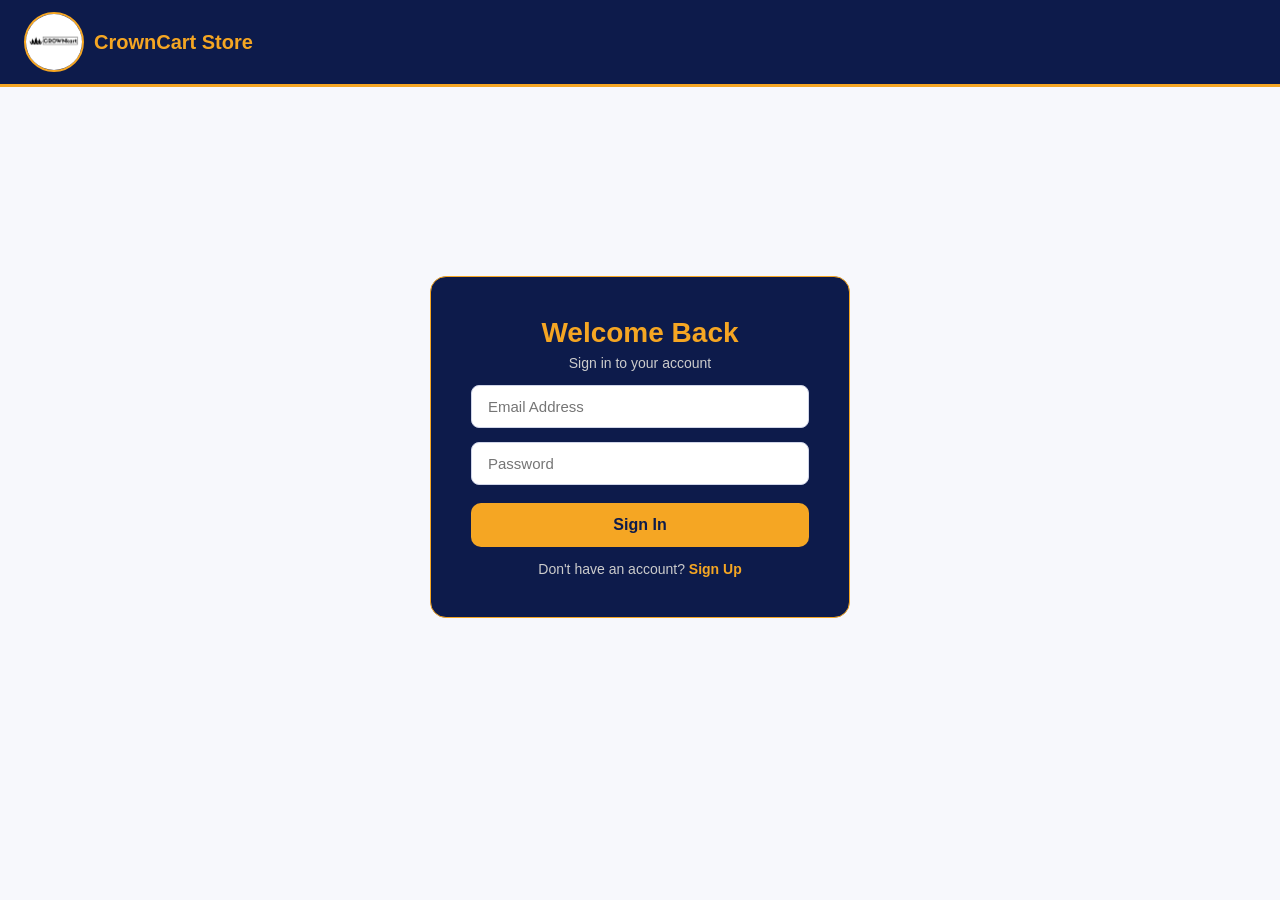
<file: signin.html>
<!DOCTYPE html>
<html lang="en">
<head>
    <meta charset="UTF-8">
    <meta name="viewport" content="width=device-width, initial-scale=1.0">
    <title>Sign In - CrownCart</title>
    <link rel="stylesheet" href="online.css">
</head>
<body>
    <header>
        <div class="crownhead">
            <img src="images/crownlogo.png" alt="">
            <h1>CrownCart Store</h1>
        </div>
    </header>

    <div class="auth-container">
        <div class="auth-box">
            <h2>Welcome Back</h2>
            <p class="auth-sub">Sign in to your account</p>

            <input type="email" id="email" placeholder="Email Address">
            <input type="password" id="password" placeholder="Password">

            <button onclick="signIn()">Sign In</button>
            <p class="auth-switch">Don't have an account? <a href="signup.html">Sign Up</a></p>
        </div>
    </div>

    <script>
        function signIn() {
            const email = document.getElementById("email").value.trim();
            const password = document.getElementById("password").value;

            if (!email || !password) {
                alert("Please fill in all fields.");
                return;
            }

            const users = JSON.parse(localStorage.getItem("users")) || [];
            const user = users.find(u => u.email === email && u.password === password);

            if (!user) {
                alert("Invalid email or password.");
                return;
            }

            // Save logged in user
            localStorage.setItem("loggedInUser", JSON.stringify(user));
            alert("Welcome back, " + user.name + "!");
            window.location.href = "index.html";
        }

        function signIn() {
    const email = document.getElementById("email").value.trim();
    const password = document.getElementById("password").value;

    if (!email || !password) {
        alert("Please fill in all fields.");
        return;
    }

    const users = JSON.parse(localStorage.getItem("users")) || [];
    const user = users.find(u => u.email === email && u.password === password);

    if (!user) {
        alert("Invalid email or password.");
        return;
    }

    localStorage.setItem("loggedInUser", JSON.stringify(user));
    
    // Go back to previous page or homepage
    const redirect = localStorage.getItem("redirectAfterLogin") || "index.html";
    localStorage.removeItem("redirectAfterLogin");
    window.location.href = redirect;
}
    </script>
</body>
</html>
</file>
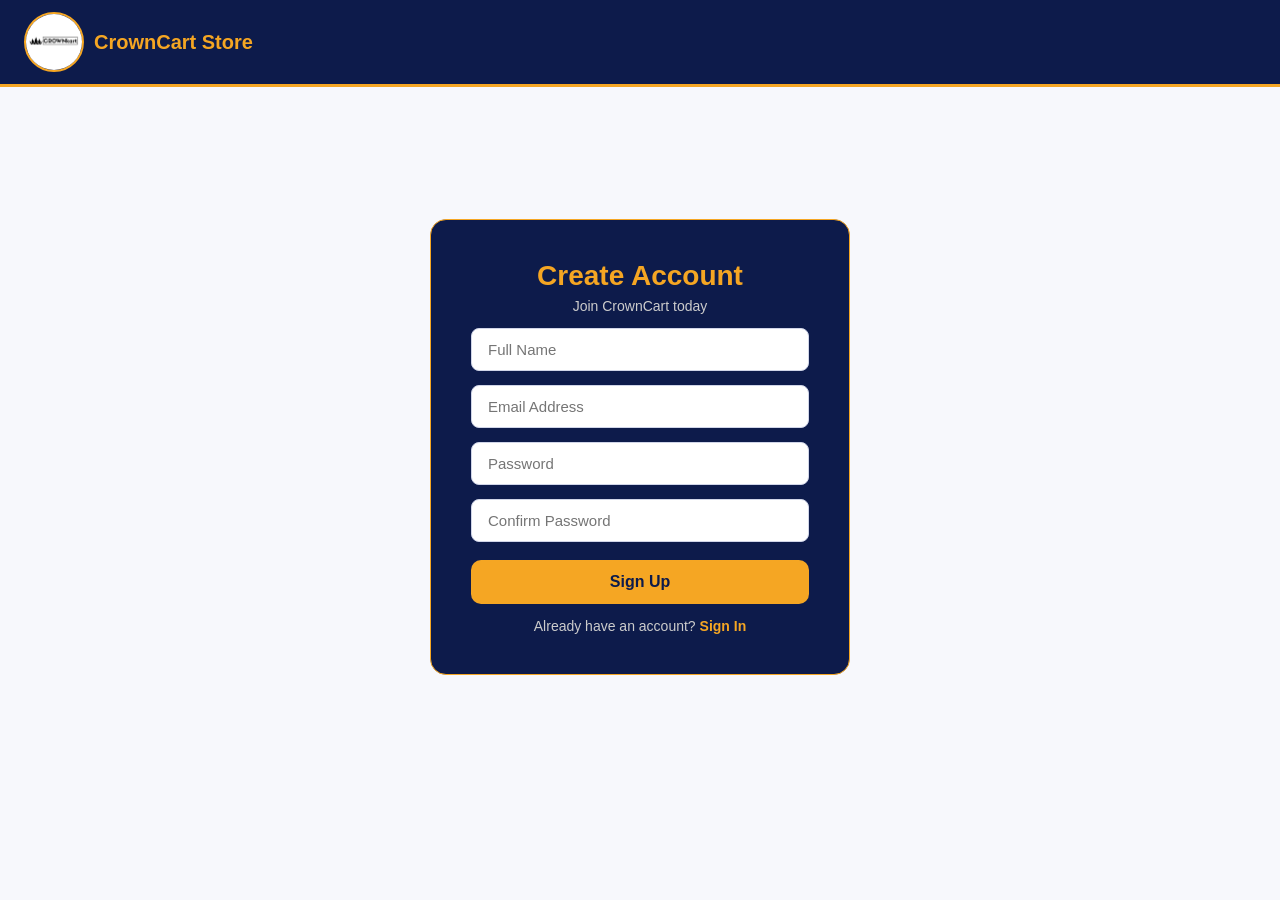
<file: signup.html>
<!DOCTYPE html>
<html lang="en">
<head>
    <meta charset="UTF-8">
    <meta name="viewport" content="width=device-width, initial-scale=1.0">
    <title>Sign Up - CrownCart</title>
    <link rel="stylesheet" href="online.css">
</head>
<body>
    <header>
        <div class="crownhead">
            <img src="images/crownlogo.png" alt="">
            <h1>CrownCart Store</h1>
        </div>
    </header>

    <div class="auth-container">
        <div class="auth-box">
            <h2>Create Account</h2>
            <p class="auth-sub">Join CrownCart today</p>

            <input type="text" id="fullname" placeholder="Full Name">
            <input type="email" id="email" placeholder="Email Address">
            <input type="password" id="password" placeholder="Password">
            <input type="password" id="confirm" placeholder="Confirm Password">

            <button onclick="signUp()">Sign Up</button>
            <p class="auth-switch">Already have an account? <a href="signin.html">Sign In</a></p>
        </div>
    </div>

    <script>
        function signUp() {
            const name = document.getElementById("fullname").value.trim();
            const email = document.getElementById("email").value.trim();
            const password = document.getElementById("password").value;
            const confirm = document.getElementById("confirm").value;

            if (!name || !email || !password || !confirm) {
                alert("Please fill in all fields.");
                return;
            }

            if (password !== confirm) {
                alert("Passwords do not match.");
                return;
            }

            if (password.length < 6) {
                alert("Password must be at least 6 characters.");
                return;
            }

            // Check if email already exists
            const users = JSON.parse(localStorage.getItem("users")) || [];
            const exists = users.find(u => u.email === email);
            if (exists) {
                alert("An account with this email already exists.");
                return;
            }

            // Save user
            users.push({ name, email, password });
            localStorage.setItem("users", JSON.stringify(users));

            alert("Account created successfully! Please sign in.");
            window.location.href = "signin.html";
        }
    </script>
</body>
</html>
</file>
<file: online.css>
/* ===== CSS VARIABLES ===== */
:root {
  --navy: #0D1B4B;
  --navy-mid: #1A2F7A;
  --gold: #F5A623;
  --gold-light: #FFC355;
  --bg-page: #F7F8FC;
  --bg-card: #FFFFFF;
  --bg-product: #E8ECFB;
  --text-dark: #222222;
  --text-muted: #555;
  --red: #E63946;
  --green: #2DC653;
  --border: #D0D5E8;
}

/* ===== RESET ===== */
*, *::before, *::after {
  box-sizing: border-box;
  padding: 0;
  margin: 0;
}

body {
  background: var(--bg-page);
  font-family: Arial, sans-serif;
  color: var(--text-dark);
}

a {
  text-decoration: none;
  color: inherit;
}

li {
  list-style: none;
}

img {
  max-width: 100%;
  display: block;
}

/* ===== HEADER ===== */
header {
  display: flex;
  align-items: center;
  justify-content: space-between;
  flex-wrap: wrap;
  gap: 10px;
  background: var(--navy);
  padding: 12px 24px;
  position: sticky;
  top: 0;
  z-index: 1000;
  border-bottom: 3px solid var(--gold);
}

.crownhead {
  display: flex;
  align-items: center;
  gap: 10px;
}

.crownhead img {
  width: 60px;
  height: 60px;
  border-radius: 50%;
  border: 2px solid var(--gold);
  object-fit: cover;
}

.crownhead h1 {
  font-size: 20px;
  color: var(--gold);
  font-family: Arial Black, Arial, sans-serif;
}

/* Nav */
nav ul {
  display: flex;
  gap: 20px;
  align-items: center;
}

nav a {
  font-size: 15px;
  color: #fff;
  font-weight: bold;
  transition: color 0.2s;
}

nav a:hover {
  color: var(--gold);
}

/* Search */
.search {
  border: none;
  border-radius: 6px;
  padding: 8px 14px;
  font-size: 14px;
  width: 180px;
  background: #fff;
}

/* Sign buttons */
.sign {
  background: var(--gold);
  color: var(--navy);
  padding: 8px 16px;
  border: none;
  border-radius: 8px;
  cursor: pointer;
  font-size: 14px;
  font-weight: bold;
  transition: background 0.2s;
}

.sign:hover {
  background: var(--gold-light);
}

/* Cart icon */
.cart-icon {
  position: relative;
  cursor: pointer;
  font-size: 22px;
  color: #fff;
}

#cart-count {
  position: absolute;
  top: -8px;
  right: -10px;
  background: var(--red);
  color: white;
  font-size: 11px;
  padding: 2px 5px;
  border-radius: 50%;
}

/* Hamburger (hidden on desktop) */
.hamburger {
  display: none;
  flex-direction: column;
  gap: 5px;
  cursor: pointer;
  background: none;
  border: none;
  padding: 4px;
}

.hamburger span {
  display: block;
  width: 24px;
  height: 2px;
  background: #fff;
  border-radius: 2px;
  transition: all 0.3s;
}

/* ===== HERO / CROWNBACK ===== */
.crownback {
  background-image: url(images/download.png);
  min-height: 80vh;
  background-repeat: no-repeat;
  background-position: center;
  background-size: cover;
  display: flex;
  flex-direction: column;
  justify-content: center;
  padding: 40px 30px;
  background-color: var(--navy);
}

.crownback div {
  max-width: 520px;
  background: rgba(13, 27, 75, 0.6);
  padding: 24px;
  border-radius: 12px;
}

.crownback h1 {
  font-size: clamp(32px, 6vw, 60px);
  line-height: 1.2;
  font-weight: bold;
  color: #fff;
  animation: zoomEffect 6s infinite;
}

.crownback p {
  font-size: clamp(15px, 2.5vw, 20px);
  color: #ddd;
  margin-top: 16px;
  line-height: 1.6;
}

.learn {
  background: var(--gold);
  color: var(--navy);
  padding: 12px 24px;
  border: none;
  border-radius: 10px;
  cursor: pointer;
  font-size: 16px;
  font-weight: bold;
  margin-top: 24px;
  margin-left: 0;
  display: inline-block;
  transition: background 0.2s;
  animation: er 4s infinite;
}

.learn:hover {
  background: var(--gold-light);
}

@keyframes er {
  10% { transform: scale(1.05); }
  20% { transform: rotate(5deg); }
  30% { transform: rotate(0deg); }
}

/* ===== SECTION HEADINGS ===== */
.cat, .best {
  font-size: clamp(24px, 5vw, 40px);
  font-family: Arial Black, Arial, sans-serif;
  margin: 50px 20px 0;
  color: var(--navy);
  animation: fadeup 5s infinite;
}

.best {
  color: var(--navy);
}

@keyframes fadeup {
  from { opacity: 0; transform: translateY(20px); }
  to   { opacity: 1; transform: translateY(0); }
}

/* ===== PRODUCT GRIDS ===== */
.maintop {
  display: grid;
  grid-template-columns: repeat(6, 1fr);
  gap: 16px;
  padding: 30px 20px;
}

.mainto {
  display: grid;
  grid-template-columns: repeat(6, 1fr);
  gap: 16px;
  padding: 20px;
  min-width: 0;
}

/* Top category cards */
.top {
  min-width: 0;
  background: var(--bg-card);
  padding: 16px;
  border-radius: 12px;
  border: 1px solid var(--border);
  text-align: center;
  transition: transform 0.2s, box-shadow 0.2s;
}

.top:hover {
  transform: translateY(-4px);
  box-shadow: 0 8px 20px rgba(13, 27, 75, 0.15);
  background: var(--bg-product);
}

.top img {
  width: 100%;
  height: 110px;
  object-fit: cover;
  border-radius: 8px;
  margin-bottom: 8px;
}

.top h6 {
  font-size: 13px;
  color: var(--text-dark);
  margin-top: 6px;
}

.top p {
  text-align: center;
  font-weight: bold;
  color: var(--navy-mid);
  margin-top: 4px;
  font-size: 14px;
}

.top button {
  background: var(--navy-mid);
  color: #fff;
  padding: 8px 14px;
  border: none;
  border-radius: 8px;
  margin-top: 8px;
  cursor: pointer;
  font-weight: bold;
  font-size: 13px;
  width: 100%;
  transition: background 0.2s;
}

.top button:hover {
  background: var(--gold);
  color: var(--navy);
}

/* Product section cards (.to) */
.to {
  background: var(--bg-card);
  padding: 14px;
  min-width: 0;
  border-radius: 10px;
  text-align: center;
  border: 1px solid var(--border);
  transition: transform 0.2s, box-shadow 0.2s;
}

.to:hover {
  transform: translateY(-4px);
  box-shadow: 0 6px 16px rgba(13, 27, 75, 0.12);
}

.to img {
  width: 100%;
  height: 110px;
  object-fit: cover;
  border-radius: 8px;
  margin-bottom: 6px;
}

.to h5 {
  font-size: 13px;
  color: var(--text-dark);
  margin: 6px 0 4px;
}

.to p {
  font-weight: bold;
  color: var(--navy-mid);
  font-size: 14px;
}

.to button {
  background: var(--gold);
  color: var(--navy);
  padding: 8px 14px;
  border: none;
  border-radius: 8px;
  margin-top: 8px;
  cursor: pointer;
  font-weight: bold;
  font-size: 13px;
  width: 100%;
  transition: background 0.2s;
}

.to button:hover {
  background: var(--navy-mid);
  color: #fff;
}

/* ===== PHONES SECTION ===== */
.Phones {
  padding: 20px;
  background: var(--navy);
}

.Phones h1 {
  margin: 40px 0 10px;
  text-align: center;
  font-size: clamp(28px, 5vw, 50px);
  color: var(--gold);
  font-family: Arial Black, Arial, sans-serif;
}

/* ===== EXP SECTION ===== */
.exp {
  background-image: linear-gradient(rgba(13,27,75,0.75), rgba(13,27,75,0.75)), url(images/download.png);
  min-height: 300px;
  width: 100%;
  background-repeat: no-repeat;
  background-position: center;
  background-size: cover;
  margin-bottom: 30px;
  display: flex;
  flex-direction: column;
  align-items: center;
  justify-content: center;
  padding: 40px 20px;
}

.exp h1 {
  text-align: center;
  font-size: clamp(30px, 7vw, 60px);
  color: var(--gold);
  animation: zoomEffect 6s infinite;
}

.exp div {
  text-align: center;
  font-size: clamp(15px, 2.5vw, 20px);
  max-width: 700px;
  padding-top: 20px;
  color: #ddd;
}

.exp section {
  display: flex;
  justify-content: center;
  margin-top: 24px;
}

.exp button {
  background: var(--gold);
  color: var(--navy);
  padding: 14px 28px;
  border: none;
  border-radius: 10px;
  cursor: pointer;
  font-weight: bold;
  font-size: 17px;
  transition: background 0.2s;
  animation: zoomEffect 6s infinite;
}

.exp button:hover {
  background: var(--gold-light);
}

/* ===== LAST DIV / CASHBACK BANNER ===== */
.lastdiv {
  background-image: linear-gradient(rgba(13,27,75,0.7), rgba(13,27,75,0.7)), url(images/download.png);
  min-height: 200px;
  width: 100%;
  background-repeat: no-repeat;
  background-position: center;
  background-size: cover;
  margin-top: 60px;
  /* margin-bottom: 30px; */
  display: flex;
  align-items: center;
  padding: 30px 20px;
}

.lastdiv h1 {
  color: var(--gold);
  line-height: 1.4;
  font-size: clamp(20px, 4vw, 36px);
}

/* ===== SEARCH BOX ===== */
#searchBox {
  width: calc(100% - 20px);
  padding: 12px;
  font-size: 16px;
  margin: 10px;
  border-radius: 8px;
  border: 1px solid var(--border);
  background: #fff;
}

/* ===== PRODUCTS GRID (search results) ===== */
.products {
  display: grid;
  grid-template-columns: repeat(auto-fill, minmax(160px, 1fr));
  gap: 15px;
  padding: 0 10px;
}

.product {
  padding: 15px;
  border: 1px solid var(--border);
  border-radius: 10px;
  text-align: center;
  background: var(--bg-card);
}

/* ===== MARQUEE ===== */
.marquee {
  width: 100%;
  overflow: hidden;
  background: var(--navy);
  color: var(--gold);
  padding: 12px 0;
  font-size: 14px;
  font-weight: bold;
}

.marquee-content {
  display: inline-block;
  white-space: nowrap;
  padding-left: 100%;
  animation: scroll 20s linear infinite;
}

@keyframes scroll {
  0%   { transform: translateX(0%); }
  100% { transform: translateX(-100%); }
}

/* ===== CART PAGE ===== */
.container {
  max-width: 1100px;
  margin: 40px auto;
  display: flex;
  gap: 20px;
  padding: 0 16px;
}

.cart {
  flex: 2;
  background: var(--bg-card);
  padding: 20px;
  border-radius: 10px;
  border: 1px solid var(--border);
}

.cart-item {
  display: flex;
  gap: 15px;
  align-items: center;
  border-bottom: 1px solid var(--border);
  padding: 15px 0;
}

.cart-item img {
  width: 80px;
  height: 80px;
  object-fit: cover;
  border-radius: 8px;
}

.info { flex: 1; }
.info h4 { margin: 0; font-size: 15px; }

.price {
  color: var(--navy-mid);
  font-weight: bold;
}

.qty {
  display: flex;
  align-items: center;
  gap: 5px;
  margin-top: 8px;
}

.qty button {
  padding: 5px 12px;
  background: var(--navy-mid);
  color: white;
  border: none;
  cursor: pointer;
  border-radius: 4px;
}

.qty span { padding: 0 10px; }

.remove {
  color: var(--red);
  cursor: pointer;
  font-size: 13px;
  margin-top: 5px;
}

.summary {
  flex: 1;
  background: var(--navy);
  color: #fff;
  padding: 20px;
  border-radius: 10px;
  height: fit-content;
}

.summary h3 { margin-bottom: 16px; color: var(--gold); }

.summary p {
  display: flex;
  justify-content: space-between;
  margin-bottom: 10px;
  font-size: 14px;
}

.total {
  font-size: 18px;
  font-weight: bold;
  color: var(--gold);
}

.checkout {
  width: 100%;
  padding: 12px;
  background: var(--gold);
  color: var(--navy);
  border: none;
  cursor: pointer;
  margin-top: 15px;
  border-radius: 8px;
  font-weight: bold;
  font-size: 15px;
  transition: background 0.2s;
}

.checkout:hover { background: var(--gold-light); }

/* ===== ABOUT PAGE ===== */
.hero {
  text-align: center;
  padding: 60px 20px;
  background-image: linear-gradient(rgba(13,27,75,0.6), rgba(13,27,75,0.6)), url(images/download.png);
  min-height: 200px;
  background-repeat: no-repeat;
  background-position: center;
  background-size: cover;
  display: flex;
  flex-direction: column;
  justify-content: center;
  align-items: center;
}

.hero h2 {
  font-size: clamp(28px, 6vw, 55px);
  color: var(--gold);
}

.hero p {
  color: #ddd;
  margin-top: 10px;
  font-size: 16px;
}

.section {
  max-width: 900px;
  margin: 40px auto;
  background: var(--navy);
  padding: 30px;
  border-radius: 12px;
  color: #fff;
}

.section h3 {
  color: var(--gold);
  margin-bottom: 12px;
}

.features {
  display: grid;
  grid-template-columns: repeat(3, 1fr);
  gap: 20px;
}

.box {
  background: rgba(255,255,255,0.08);
  padding: 20px;
  margin-top: 10px;
  border-radius: 10px;
  text-align: center;
  color: white;
  border: 1px solid rgba(245,166,35,0.3);
}

footer {
  text-align: center;
  padding: 20px;
  background: var(--navy);
  color: var(--gold);
  margin-top: 40px;
  font-weight: bold;
}

/* ===== ANIMATIONS ===== */
@keyframes zoomEffect {
  0%   { transform: scale(1); }
  50%  { transform: scale(1.06); }
  100% { transform: scale(1); }
}

/* ===== MOBILE RESPONSIVE ===== */
@media (max-width: 768px) {

  /* Header stacks on mobile */
  header {
    flex-direction: column;
    align-items: flex-start;
    padding: 12px 16px;
    gap: 8px;
  }

  .hamburger {
    display: flex;
    position: absolute;
    top: 18px;
    right: 16px;
  }

  nav {
    width: 100%;
    display: none;
  }

  nav.open {
    display: block;
  }

  nav ul {
    flex-direction: column;
    gap: 0;
    background: var(--navy-mid);
    border-radius: 8px;
    padding: 8px 0;
  }

  nav ul a {
    display: block;
    padding: 10px 20px;
    border-bottom: 1px solid rgba(255,255,255,0.1);
  }

  .search {
    width: 100%;
  }

  .sign {
    width: 100%;
    text-align: center;
  }

  /* Hero */
  .crownback {
    min-height: 60vh;
    padding: 30px 16px;
  }

  .crownback div {
    max-width: 100%;
  }
  
  /* rest of your existing mobile styles below... */
}

  /* Product grids go to 2 columns on small screens */
.maintop {
  grid-template-columns: repeat(3, 1fr);
  padding: 12px;
  gap: 12px;
}

.mainto {
  grid-template-columns: repeat(3, 1fr);
  padding: 12px;
  gap: 12px;
}

  /* Cart page */
  .container {
    flex-direction: column;
    padding: 0 12px;
  }

  /* About features */
  .features {
    grid-template-columns: 1fr;
  }

  /* Exp section */
  .exp div {
    max-width: 100%;
  }

  .Phones h1 {
    margin-top: 20px;
  }

  /* Marquee */
  .marquee {
    font-size: 12px;
    padding: 8px 0;
  }
}

@media (max-width: 420px) {
.maintop {
  grid-template-columns: repeat(2, 1fr);
  gap: 8px;
  padding: 8px;
}

.mainto {
  grid-template-columns: repeat(2, 1fr);
  gap: 8px;
  padding: 8px;
}

  .to img,
  .top img {
    height: 90px;
  }
}
/* ===== AUTH PAGES ===== */
.auth-container {
    min-height: 80vh;
    display: flex;
    align-items: center;
    justify-content: center;
    padding: 40px 20px;
    background: var(--bg-page);
}

.auth-box {
    background: var(--navy);
    padding: 40px;
    border-radius: 16px;
    width: 100%;
    max-width: 420px;
    border: 1px solid var(--gold);
    display: flex;
    flex-direction: column;
    gap: 14px;
}

.auth-box h2 {
    color: var(--gold);
    font-size: 28px;
    text-align: center;
}

.auth-sub {
    color: #ccc;
    text-align: center;
    font-size: 14px;
    margin-top: -8px;
}

.auth-box input {
    width: 100%;
    padding: 12px 16px;
    border-radius: 8px;
    border: 1px solid var(--border);
    font-size: 15px;
    background: #fff;
    outline: none;
}

.auth-box input:focus {
    border-color: var(--gold);
}

.auth-box button {
    background: var(--gold);
    color: var(--navy);
    padding: 13px;
    border: none;
    border-radius: 10px;
    font-size: 16px;
    font-weight: bold;
    cursor: pointer;
    transition: background 0.2s;
    margin-top: 4px;
}

.auth-box button:hover {
    background: var(--gold-light);
}

.auth-switch {
    text-align: center;
    color: #ccc;
    font-size: 14px;
}

.auth-switch a {
    color: var(--gold);
    font-weight: bold;
}

.auth-switch a:hover {
    text-decoration: underline;
}
/* ===== PROFILE PAGE ===== */
.profile-container {
    max-width: 800px;
    margin: 40px auto;
    padding: 0 16px;
    display: flex;
    flex-direction: column;
    gap: 24px;
}

.profile-box {
    background: var(--navy);
    padding: 30px;
    border-radius: 16px;
    text-align: center;
    border: 1px solid var(--gold);
}

.profile-avatar {
    font-size: 60px;
    margin-bottom: 10px;
}

.profile-box h2 {
    color: var(--gold);
    font-size: 24px;
}

.profile-box p {
    color: #ccc;
    margin-top: 6px;
    font-size: 14px;
}

.logout-btn {
    background: var(--red);
    color: white;
    border: none;
    padding: 10px 24px;
    border-radius: 8px;
    margin-top: 16px;
    cursor: pointer;
    font-weight: bold;
    font-size: 14px;
    transition: opacity 0.2s;
}

.logout-btn:hover {
    opacity: 0.85;
}

.orders-box {
    background: var(--bg-card);
    padding: 24px;
    border-radius: 16px;
    border: 1px solid var(--border);
}

.orders-box h2 {
    color: var(--navy);
    margin-bottom: 16px;
    font-size: 22px;
}

.order-card {
    background: var(--navy);
    color: #fff;
    padding: 16px;
    border-radius: 12px;
    margin-bottom: 16px;
    border: 1px solid var(--gold);
}

.order-header {
    display: flex;
    justify-content: space-between;
    align-items: center;
    margin-bottom: 8px;
    font-weight: bold;
    color: var(--gold);
}

.order-status {
    background: var(--gold);
    color: var(--navy);
    padding: 4px 10px;
    border-radius: 20px;
    font-size: 12px;
}

.order-date {
    color: #aaa;
    font-size: 13px;
    margin-bottom: 8px;
}

.order-card p {
    font-size: 14px;
    margin: 4px 0;
    color: #ddd;
}

.order-total {
    margin-top: 10px !important;
    font-weight: bold !important;
    color: var(--gold) !important;
    font-size: 15px !important;
}

.no-orders {
    color: var(--text-muted);
    text-align: center;
    padding: 20px;
}
</file>
